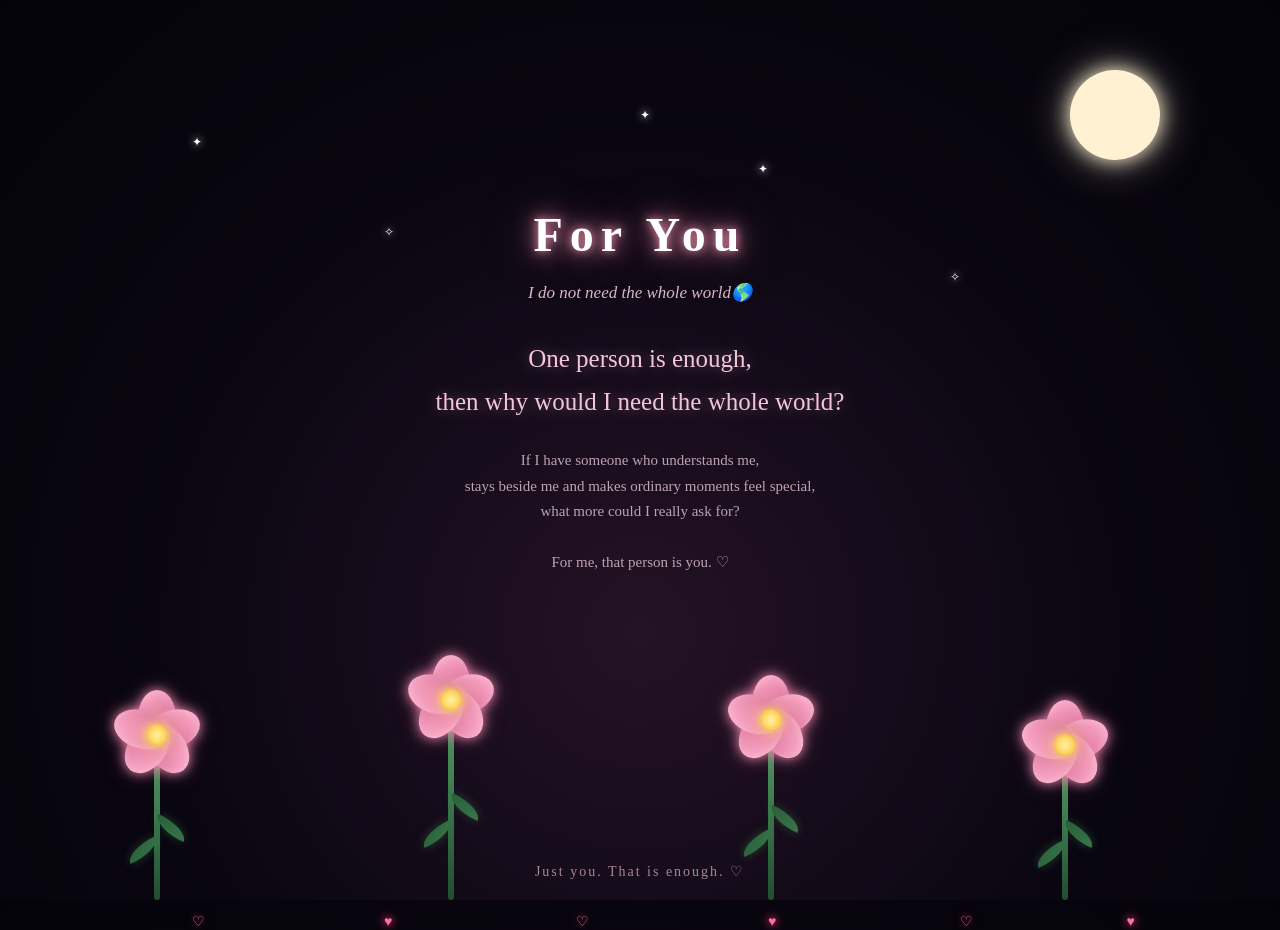
<file: love folder/index.html>
<!DOCTYPE html>
<html lang="en">

<head>
    <meta charset="UTF-8">
    <meta name="viewport" content="width=device-width, initial-scale=1.0">

    <title>For You</title>

    <link rel="stylesheet" href="style.css">
</head>

<body>

    <div class="moon"></div>

    <div class="stars">
        <span>✦</span>
        <span>✧</span>
        <span>✦</span>
        <span>✧</span>
        <span>✦</span>
    </div>

    <div class="content">

        <h1>For You</h1>

        <p class="subtitle">
            I do not need the whole world🌎

        </p>

        <p class="love">
            One person is enough,<br>
            then why would I need the whole world?
        </p>

        <p class="message">
            If I have someone who understands me,<br>
            stays beside me and makes ordinary moments feel special,<br>
            what more could I really ask for?
            <br><br>
            For me, that person is you. ♡
        </p>

    </div>

    <div class="hearts">
        <span>♡</span>
        <span>♥</span>
        <span>♡</span>
        <span>♥</span>
        <span>♡</span>
        <span>♥</span>
    </div>


    <div class="garden">

        <div class="flower flower1">
            <div class="flowerHead">
                <i></i>
                <i></i>
                <i></i>
                <i></i>
                <i></i>
                <b></b>
            </div>
        </div>

        <div class="flower flower2">
            <div class="flowerHead">
                <i></i>
                <i></i>
                <i></i>
                <i></i>
                <i></i>
                <b></b>
            </div>
        </div>

        <div class="flower flower3">
            <div class="flowerHead">
                <i></i>
                <i></i>
                <i></i>
                <i></i>
                <i></i>
                <b></b>
            </div>
        </div>

        <div class="flower flower4">
            <div class="flowerHead">
                <i></i>
                <i></i>
                <i></i>
                <i></i>
                <i></i>
                <b></b>
            </div>
        </div>

    </div>

    <footer>
        Just you. That is enough. ♡
    </footer>

</body>

</html>
</file>
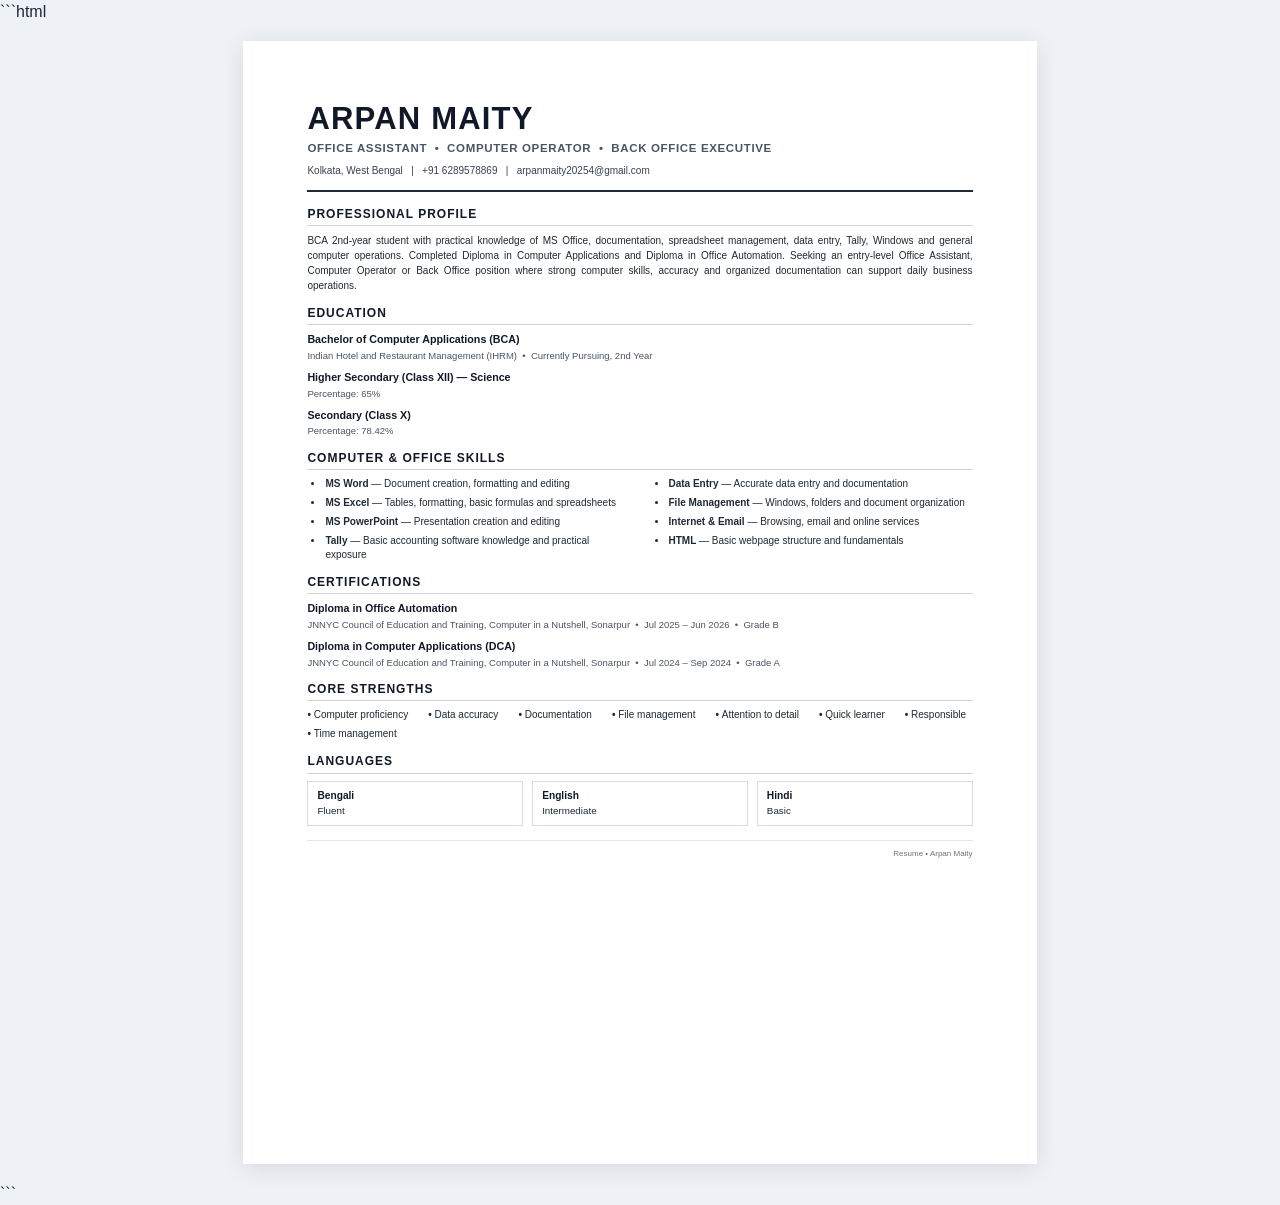
<file: cv.html>
```html
<!DOCTYPE html>
<html lang="en">
<head>
  <meta charset="UTF-8">
  <meta name="viewport" content="width=device-width, initial-scale=1.0">

  <title>Arpan Maity - Resume</title>

  <style>
    @page {
      size: A4;
      margin: 0;
    }

    * {
      box-sizing: border-box;
    }

    body {
      margin: 0;
      background: #eef1f5;
      font-family: Arial, Helvetica, sans-serif;
      color: #1f2933;
      line-height: 1.45;
    }

    .page {
      width: 210mm;
      min-height: 297mm;
      margin: 18px auto;
      padding: 16mm 17mm 13mm;
      background: #ffffff;
      box-shadow: 0 4px 22px rgba(0, 0, 0, 0.10);
    }

    header {
      border-bottom: 2px solid #1f2937;
      padding-bottom: 12px;
      margin-bottom: 15px;
    }

    h1 {
      margin: 0;
      font-size: 31px;
      line-height: 1.1;
      letter-spacing: 1.2px;
      font-weight: 800;
      color: #111827;
    }

    .role {
      margin-top: 5px;
      font-size: 11.5px;
      line-height: 1.3;
      font-weight: 700;
      letter-spacing: 0.65px;
      color: #4b5563;
    }

    .contact {
      margin-top: 8px;
      font-size: 10px;
      line-height: 1.4;
      color: #374151;
    }

    .section {
      margin-top: 13px;
    }

    .section-title {
      margin-bottom: 7px;
      padding-bottom: 4px;
      border-bottom: 1px solid #d1d5db;

      font-size: 12px;
      line-height: 1.2;
      font-weight: 800;
      letter-spacing: 1px;
      text-transform: uppercase;
      color: #111827;
    }

    p {
      margin: 0;
      font-size: 10px;
      line-height: 1.5;
      text-align: justify;
    }

    .edu-item,
    .cert-item {
      margin-bottom: 8px;
    }

    .edu-item:last-child,
    .cert-item:last-child {
      margin-bottom: 0;
    }

    .title {
      font-size: 10.7px;
      line-height: 1.35;
      font-weight: 700;
      color: #111827;
    }

    .meta {
      margin-top: 2px;
      font-size: 9.5px;
      line-height: 1.4;
      color: #4b5563;
    }

    ul {
      margin: 4px 0 0 17px;
      padding: 0;
      columns: 2;
      column-gap: 38px;
    }

    li {
      margin-bottom: 5px;
      padding-left: 1px;
      font-size: 10px;
      line-height: 1.4;
      break-inside: avoid;
    }

    .strengths {
      display: flex;
      flex-wrap: wrap;
      gap: 5px 20px;
      font-size: 10px;
      line-height: 1.4;
    }

    .strengths span::before {
      content: "• ";
      font-weight: 700;
    }

    .languages {
      display: grid;
      grid-template-columns: repeat(3, 1fr);
      gap: 9px;
    }

    .language {
      padding: 7px 9px;
      border: 1px solid #d7dce2;
      font-size: 9.8px;
      line-height: 1.35;
    }

    .language b {
      display: block;
      margin-bottom: 2px;
      font-size: 10.2px;
      color: #111827;
    }

    footer {
      margin-top: 14px;
      padding-top: 7px;
      border-top: 1px solid #e5e7eb;
      font-size: 8px;
      color: #6b7280;
      text-align: right;
    }

    @media print {
      body {
        background: #ffffff;
      }

      .page {
        margin: 0;
        box-shadow: none;
      }
    }
  </style>
</head>

<body>

  <div class="page">

    <!-- HEADER -->
    <header>
      <h1>ARPAN MAITY</h1>

      <div class="role">
        OFFICE ASSISTANT &nbsp;•&nbsp;
        COMPUTER OPERATOR &nbsp;•&nbsp;
        BACK OFFICE EXECUTIVE
      </div>

      <div class="contact">
        Kolkata, West Bengal
        &nbsp; | &nbsp;
        +91 6289578869
        &nbsp; | &nbsp;
        arpanmaity20254@gmail.com
      </div>
    </header>


    <!-- PROFILE -->
    <section class="section">
      <div class="section-title">Professional Profile</div>

      <p>
        BCA 2nd-year student with practical knowledge of MS Office,
        documentation, spreadsheet management, data entry, Tally,
        Windows and general computer operations. Completed Diploma in
        Computer Applications and Diploma in Office Automation. Seeking
        an entry-level Office Assistant, Computer Operator or Back Office
        position where strong computer skills, accuracy and organized
        documentation can support daily business operations.
      </p>
    </section>


    <!-- EDUCATION -->
    <section class="section">
      <div class="section-title">Education</div>

      <div class="edu-item">
        <div class="title">
          Bachelor of Computer Applications (BCA)
        </div>

        <div class="meta">
          Indian Hotel and Restaurant Management (IHRM)
          &nbsp;•&nbsp;
          Currently Pursuing, 2nd Year
        </div>
      </div>

      <div class="edu-item">
        <div class="title">
          Higher Secondary (Class XII) — Science
        </div>

        <div class="meta">
          Percentage: 65%
        </div>
      </div>

      <div class="edu-item">
        <div class="title">
          Secondary (Class X)
        </div>

        <div class="meta">
          Percentage: 78.42%
        </div>
      </div>
    </section>


    <!-- SKILLS -->
    <section class="section">
      <div class="section-title">Computer & Office Skills</div>

      <ul>
        <li>
          <b>MS Word</b> — Document creation, formatting and editing
        </li>

        <li>
          <b>MS Excel</b> — Tables, formatting, basic formulas and spreadsheets
        </li>

        <li>
          <b>MS PowerPoint</b> — Presentation creation and editing
        </li>

        <li>
          <b>Tally</b> — Basic accounting software knowledge and practical exposure
        </li>

        <li>
          <b>Data Entry</b> — Accurate data entry and documentation
        </li>

        <li>
          <b>File Management</b> — Windows, folders and document organization
        </li>

        <li>
          <b>Internet & Email</b> — Browsing, email and online services
        </li>

        <li>
          <b>HTML</b> — Basic webpage structure and fundamentals
        </li>
      </ul>
    </section>


    <!-- CERTIFICATIONS -->
    <section class="section">
      <div class="section-title">Certifications</div>

      <div class="cert-item">
        <div class="title">
          Diploma in Office Automation
        </div>

        <div class="meta">
          JNNYC Council of Education and Training,
          Computer in a Nutshell, Sonarpur
          &nbsp;•&nbsp;
          Jul 2025 – Jun 2026
          &nbsp;•&nbsp;
          Grade B
        </div>
      </div>

      <div class="cert-item">
        <div class="title">
          Diploma in Computer Applications (DCA)
        </div>

        <div class="meta">
          JNNYC Council of Education and Training,
          Computer in a Nutshell, Sonarpur
          &nbsp;•&nbsp;
          Jul 2024 – Sep 2024
          &nbsp;•&nbsp;
          Grade A
        </div>
      </div>
    </section>


    <!-- CORE STRENGTHS -->
    <section class="section">
      <div class="section-title">Core Strengths</div>

      <div class="strengths">
        <span>Computer proficiency</span>
        <span>Data accuracy</span>
        <span>Documentation</span>
        <span>File management</span>
        <span>Attention to detail</span>
        <span>Quick learner</span>
        <span>Responsible</span>
        <span>Time management</span>
      </div>
    </section>


    <!-- LANGUAGES -->
    <section class="section">
      <div class="section-title">Languages</div>

      <div class="languages">

        <div class="language">
          <b>Bengali</b>
          Fluent
        </div>

        <div class="language">
          <b>English</b>
          Intermediate
        </div>

        <div class="language">
          <b>Hindi</b>
          Basic
        </div>

      </div>
    </section>


    <footer>
      Resume • Arpan Maity
    </footer>

  </div>

</body>
</html>
```
</file>
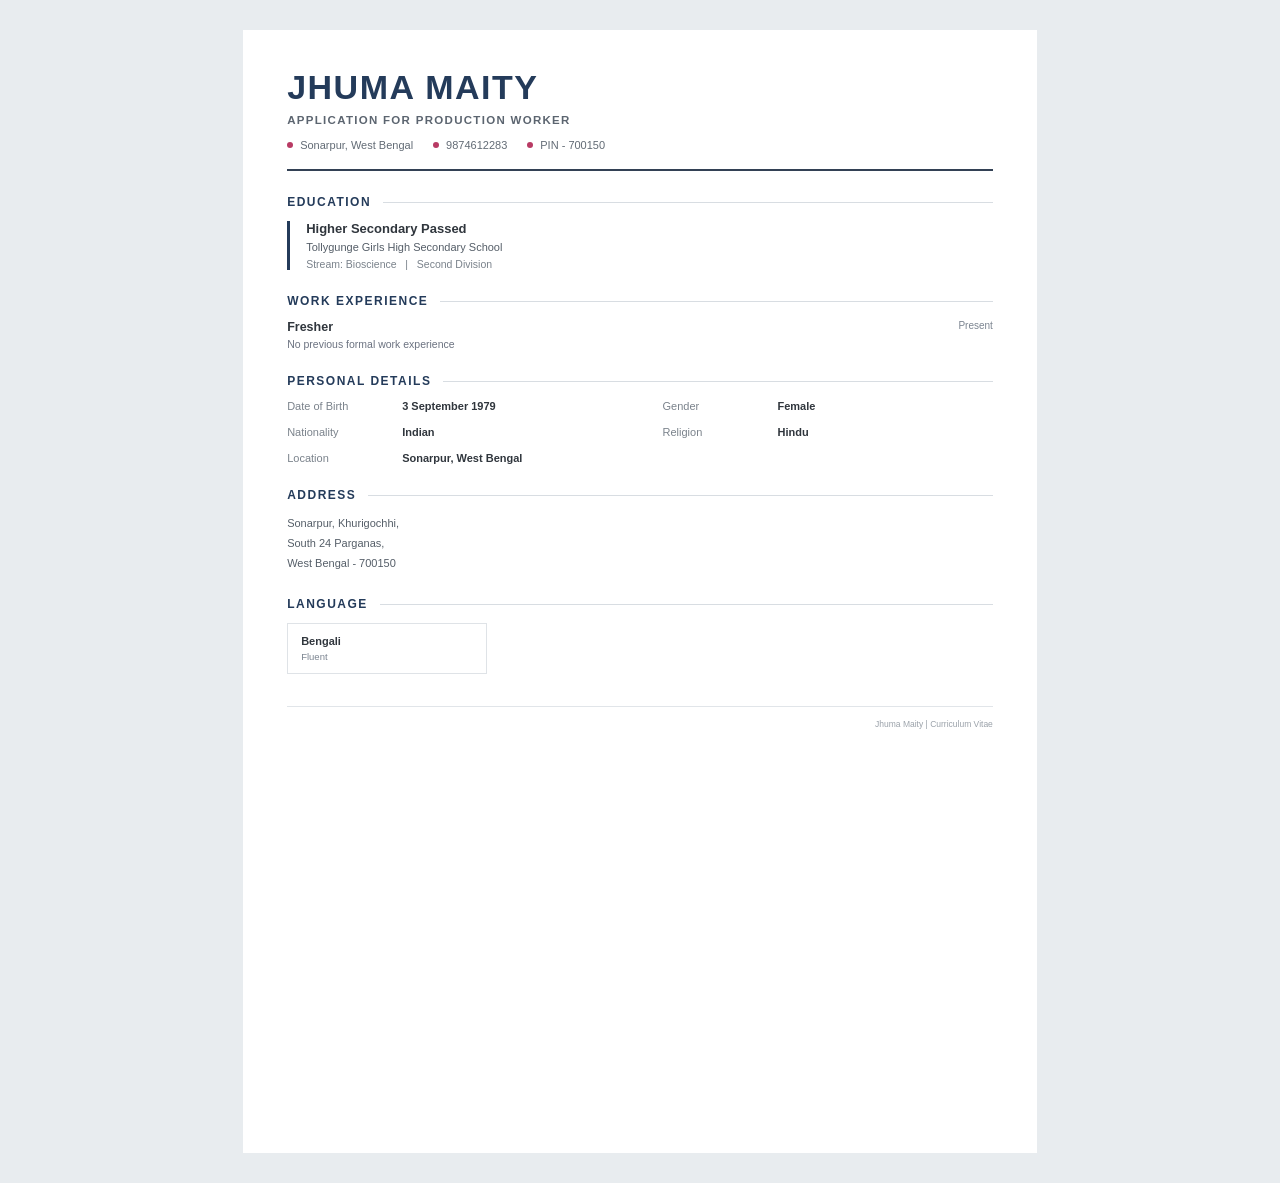
<file: cv2.html>
<!DOCTYPE html>
<html lang="en">

<head>
    <meta charset="UTF-8">
    <meta name="viewport" content="width=device-width, initial-scale=1.0">

    <title>Jhuma Maity | CV</title>

    <style>

        @page {
            size: A4;
            margin: 0;
        }

        * {
            margin: 0;
            padding: 0;
            box-sizing: border-box;
        }

        body {
            background: #e8ecef;
            font-family: Arial, Helvetica, sans-serif;
            color: #252a30;
            padding: 30px 15px;
        }

        .cv {
            width: 210mm;
            min-height: 297mm;
            margin: auto;
            background: #ffffff;
            padding: 38px 44px;
        }

        /* HEADER */

        .header {
            border-bottom: 2px solid #334155;
            padding-bottom: 18px;
        }

        .name {
            font-size: 34px;
            font-weight: 800;
            letter-spacing: 1.5px;
            color: #243b5a;
        }

        .position {
            margin-top: 7px;
            font-size: 11.5px;
            font-weight: 700;
            letter-spacing: 1.3px;
            color: #5c6570;
            text-transform: uppercase;
        }

        .contact {
            display: flex;
            flex-wrap: wrap;
            gap: 20px;
            margin-top: 13px;
            font-size: 11px;
            color: #626b75;
        }

        .contact span {
            display: flex;
            align-items: center;
        }

        .contact span::before {
            content: "";
            width: 6px;
            height: 6px;
            background: #b83b64;
            border-radius: 50%;
            margin-right: 7px;
        }

        /* SECTION */

        .section {
            margin-top: 24px;
        }

        .section-heading {
            display: flex;
            align-items: center;
            gap: 12px;
            margin-bottom: 12px;
        }

        .section-heading h2 {
            font-size: 12px;
            font-weight: 800;
            letter-spacing: 1.5px;
            color: #243b5a;
            text-transform: uppercase;
            white-space: nowrap;
        }

        .section-heading .line {
            height: 1px;
            background: #d8dde2;
            flex: 1;
        }

        /* EDUCATION */

        .education {
            border-left: 3px solid #243b5a;
            padding-left: 16px;
        }

        .education-title {
            font-size: 13px;
            font-weight: 700;
            color: #30363d;
        }

        .school {
            margin-top: 5px;
            font-size: 11px;
            color: #555e68;
        }

        .education-info {
            margin-top: 5px;
            font-size: 10.5px;
            color: #7a828b;
        }

        /* EXPERIENCE */

        .experience {
            display: flex;
            justify-content: space-between;
            gap: 20px;
        }

        .experience-title {
            font-size: 12.5px;
            font-weight: 700;
            color: #30363d;
        }

        .experience-description {
            margin-top: 4px;
            font-size: 10.5px;
            color: #6b7280;
        }

        .experience-status {
            font-size: 10px;
            color: #7b8490;
        }

        /* PERSONAL DETAILS */

        .details-grid {
            display: grid;
            grid-template-columns: 1fr 1fr;
            column-gap: 45px;
            row-gap: 14px;
        }

        .detail {
            display: flex;
            font-size: 11px;
        }

        .detail-label {
            width: 115px;
            color: #7a828b;
        }

        .detail-value {
            color: #30363d;
            font-weight: 600;
        }

        /* ADDRESS */

        .address {
            font-size: 11px;
            line-height: 1.8;
            color: #555e68;
        }

        /* LANGUAGE */

        .language-box {
            width: 200px;
            border: 1px solid #dfe3e7;
            padding: 11px 13px;
        }

        .language-name {
            font-size: 11px;
            font-weight: 700;
            color: #30363d;
        }

        .language-level {
            margin-top: 4px;
            font-size: 9.5px;
            color: #7b8490;
        }

        /* FOOTER */

        .footer {
            margin-top: 32px;
            padding-top: 12px;
            border-top: 1px solid #e1e5e9;
            text-align: right;
            font-size: 8.5px;
            color: #9aa1a9;
        }

        /* PRINT */

        @media print {

            body {
                padding: 0;
                background: #ffffff;
            }

            .cv {
                width: 210mm;
                min-height: 297mm;
                margin: 0;
            }
        }

        /* MOBILE */

        @media (max-width: 700px) {

            body {
                padding: 0;
                background: #ffffff;
            }

            .cv {
                width: 100%;
                min-height: auto;
                padding: 28px 24px;
            }

            .name {
                font-size: 28px;
            }

            .details-grid {
                grid-template-columns: 1fr;
                row-gap: 10px;
            }

            .contact {
                flex-direction: column;
                gap: 6px;
            }
        }

    </style>

</head>

<body>

<div class="cv">

    <!-- HEADER -->

    <header class="header">

        <div class="name">
            JHUMA MAITY
        </div>

        <div class="position">
            Application for Production Worker 
        </div>

        <div class="contact">

            <span>
                Sonarpur, West Bengal
            </span>

            <span>
                9874612283
            </span>

            <span>
                PIN - 700150
            </span>

        </div>

    </header>


    <!-- EDUCATION -->

    <section class="section">

        <div class="section-heading">
            <h2>Education</h2>
            <div class="line"></div>
        </div>

        <div class="education">

            <div class="education-title">
                Higher Secondary Passed
            </div>

            <div class="school">
                Tollygunge Girls High Secondary School
            </div>

            <div class="education-info">
                Stream: Bioscience
                &nbsp; | &nbsp;
                Second Division
            </div>

        </div>

    </section>


    <!-- WORK EXPERIENCE -->

    <section class="section">

        <div class="section-heading">
            <h2>Work Experience</h2>
            <div class="line"></div>
        </div>

        <div class="experience">

            <div>

                <div class="experience-title">
                    Fresher
                </div>

                <div class="experience-description">
                    No previous formal work experience
                </div>

            </div>

            <div class="experience-status">
                Present
            </div>

        </div>

    </section>


    <!-- PERSONAL DETAILS -->

    <section class="section">

        <div class="section-heading">
            <h2>Personal Details</h2>
            <div class="line"></div>
        </div>

        <div class="details-grid">

            <div class="detail">
                <div class="detail-label">
                    Date of Birth
                </div>

                <div class="detail-value">
                    3 September 1979
                </div>
            </div>


            <div class="detail">
                <div class="detail-label">
                    Gender
                </div>

                <div class="detail-value">
                    Female
                </div>
            </div>


            <div class="detail">
                <div class="detail-label">
                    Nationality
                </div>

                <div class="detail-value">
                    Indian
                </div>
            </div>


            <div class="detail">
                <div class="detail-label">
                    Religion
                </div>

                <div class="detail-value">
                    Hindu
                </div>
            </div>


            <div class="detail">
                <div class="detail-label">
                    Location
                </div>

                <div class="detail-value">
                    Sonarpur, West Bengal
                </div>
            </div>

        </div>

    </section>


    <!-- ADDRESS -->

    <section class="section">

        <div class="section-heading">
            <h2>Address</h2>
            <div class="line"></div>
        </div>

        <div class="address">

            Sonarpur, Khurigochhi,<br>
            South 24 Parganas,<br>
            West Bengal - 700150

        </div>

    </section>


    <!-- LANGUAGE -->

    <section class="section">

        <div class="section-heading">
            <h2>Language</h2>
            <div class="line"></div>
        </div>

        <div class="language-box">

            <div class="language-name">
                Bengali
            </div>

            <div class="language-level">
                Fluent
            </div>

        </div>

    </section>


    <!-- FOOTER -->

    <div class="footer">
        Jhuma Maity | Curriculum Vitae
    </div>

</div>

</body>

</html>
</file>
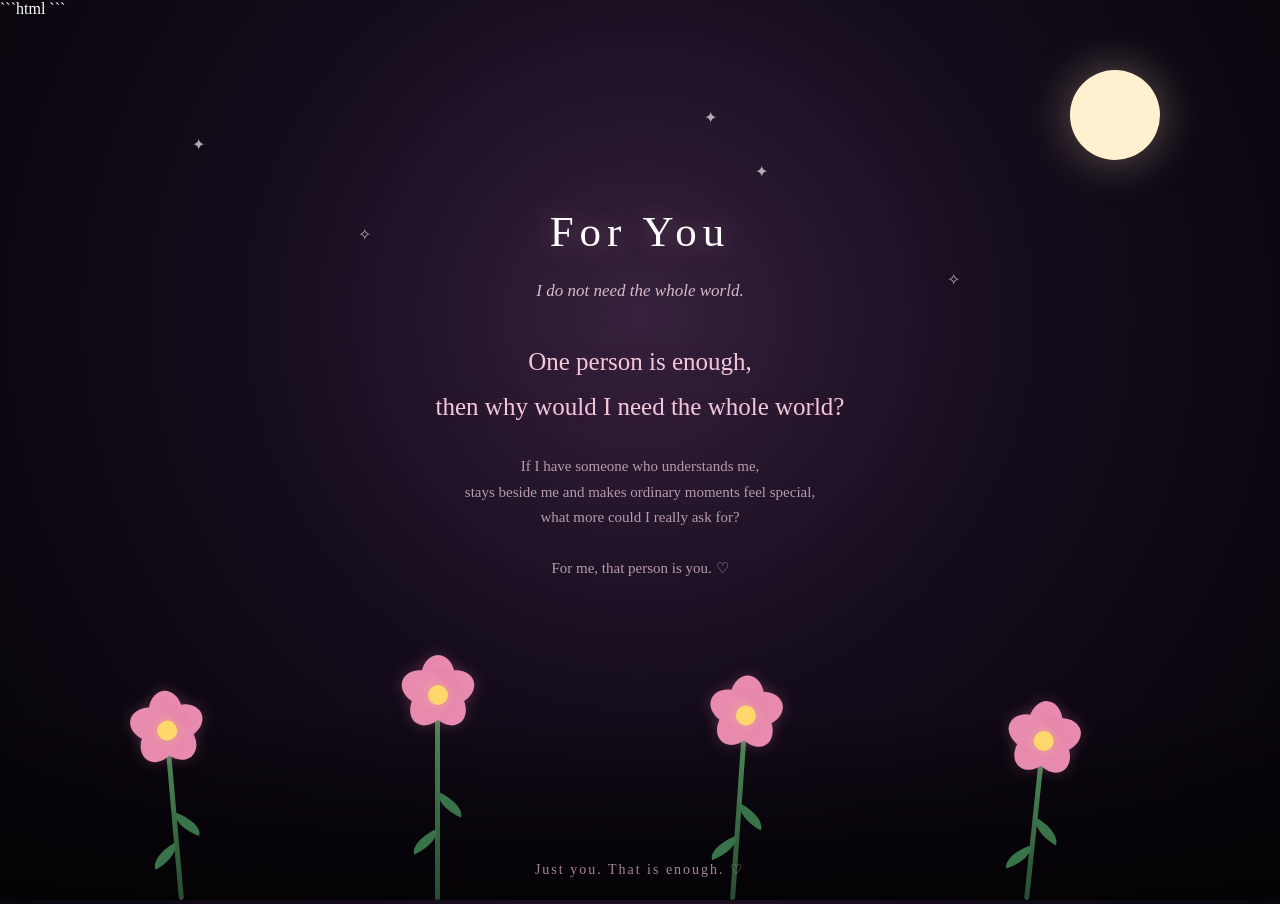
<file: love.html>
```html
<!DOCTYPE html>
<html>
<head>
<meta charset="UTF-8">
<title>For You</title>

<style>

* {
    box-sizing: border-box;
}

body {
    margin: 0;
    height: 100vh;
    overflow: hidden;
    background:
        radial-gradient(circle at 50% 35%, #35213d 0%, #160d1d 42%, #050307 100%);
    font-family: Georgia, serif;
    color: white;
}

/* Moon */

.moon {
    position: absolute;
    top: 70px;
    right: 120px;
    width: 90px;
    height: 90px;
    border-radius: 50%;
    background: #fff1cf;
    box-shadow: 0 0 45px rgba(255,235,190,.35);
}

/* Stars */

.star {
    position: absolute;
    color: #fff;
    opacity: .65;
    animation: twinkle 3s infinite ease-in-out;
}

.s1 { top: 15%; left: 15%; }
.s2 { top: 25%; left: 28%; animation-delay: 1s; }
.s3 { top: 12%; left: 55%; animation-delay: 2s; }
.s4 { top: 30%; right: 25%; animation-delay: .5s; }
.s5 { top: 18%; right: 40%; animation-delay: 1.5s; }

@keyframes twinkle {
    0%,100% { opacity: .25; }
    50% { opacity: 1; }
}

/* Text */

.content {
    position: absolute;
    top: 23%;
    width: 100%;
    text-align: center;
    z-index: 5;
}

.title {
    font-size: 43px;
    letter-spacing: 6px;
    text-shadow: 0 0 25px rgba(255,160,200,.4);
}

.subtitle {
    margin-top: 25px;
    color: #d9b8c8;
    font-size: 17px;
    font-style: italic;
}

.love {
    margin-top: 38px;
    font-size: 25px;
    line-height: 1.8;
    color: #f3c7d9;
    text-shadow: 0 0 15px rgba(255,120,170,.15);
}

.small {
    margin-top: 25px;
    color: #b99aaa;
    font-size: 15px;
    line-height: 1.7;
}

/* Small Hearts */

.heart {
    position: absolute;
    color: #ff709d;
    font-size: 14px;
    text-shadow: 0 0 12px #ff477e;
    animation: rise 6s infinite ease-in;
    opacity: 0;
}

.h1 { left: 18%; top: 70%; animation-delay: 0s; }
.h2 { left: 30%; top: 80%; animation-delay: 1.4s; }
.h3 { left: 45%; top: 75%; animation-delay: 2.5s; }
.h4 { left: 62%; top: 80%; animation-delay: .8s; }
.h5 { left: 76%; top: 72%; animation-delay: 3s; }
.h6 { left: 86%; top: 82%; animation-delay: 4s; }

@keyframes rise {

    0% {
        transform: translateY(0) scale(.7);
        opacity: 0;
    }

    25% {
        opacity: .7;
    }

    70% {
        opacity: .7;
    }

    100% {
        transform: translateY(-260px) scale(1);
        opacity: 0;
    }
}

/* Garden */

.garden {
    position: absolute;
    bottom: 0;
    width: 100%;
    height: 190px;
    background: linear-gradient(to top, #030204, transparent);
}

/* Flower */

.flower {
    position: absolute;
    bottom: 0;
    width: 5px;
    background: linear-gradient(to top, #274c32, #4d8958);
    border-radius: 5px;
    transform-origin: bottom;
}

.flower:before {
    content: "";
    position: absolute;
    width: 30px;
    height: 14px;
    background: #39734a;
    border-radius: 100% 0;
    left: -25px;
    top: 65%;
    transform: rotate(-25deg);
}

.flower:after {
    content: "";
    position: absolute;
    width: 30px;
    height: 14px;
    background: #39734a;
    border-radius: 0 100%;
    right: -25px;
    top: 45%;
    transform: rotate(25deg);
}

/* Flower heads */

.flowerHead {
    position: absolute;
    width: 70px;
    height: 70px;
    border-radius: 50%;
    left: 50%;
    top: -55px;
    transform: translateX(-50%);
}

/* Petals */

.flowerHead span {
    position: absolute;
    width: 34px;
    height: 45px;
    border-radius: 50%;
    background: #e88caf;
    left: 18px;
    top: 10px;
    box-shadow: 0 0 15px rgba(235,120,170,.25);
}

.flowerHead span:nth-child(1) {
    transform: rotate(0deg) translateY(-15px);
}

.flowerHead span:nth-child(2) {
    transform: rotate(72deg) translateY(-15px);
}

.flowerHead span:nth-child(3) {
    transform: rotate(144deg) translateY(-15px);
}

.flowerHead span:nth-child(4) {
    transform: rotate(216deg) translateY(-15px);
}

.flowerHead span:nth-child(5) {
    transform: rotate(288deg) translateY(-15px);
}

/* Center */

.center {
    position: absolute;
    width: 20px;
    height: 20px;
    border-radius: 50%;
    background: #ffd76d;
    left: 25px;
    top: 25px;
    box-shadow: 0 0 12px rgba(255,210,100,.4);
}

/* Different flowers */

.f1 {
    left: 14%;
    height: 150px;
    transform: rotate(-5deg);
}

.f2 {
    left: 34%;
    height: 185px;
}

.f3 {
    left: 57%;
    height: 165px;
    transform: rotate(4deg);
}

.f4 {
    left: 80%;
    height: 140px;
    transform: rotate(6deg);
}

/* Bottom */

.bottom {
    position: absolute;
    bottom: 22px;
    width: 100%;
    text-align: center;
    color: #a98596;
    font-size: 14px;
    letter-spacing: 2px;
}

</style>
</head>

<body>

<div class="moon"></div>

<!-- Stars -->

<div class="star s1">✦</div>
<div class="star s2">✧</div>
<div class="star s3">✦</div>
<div class="star s4">✧</div>
<div class="star s5">✦</div>

<!-- Message -->

<div class="content">

    <div class="title">
        For You
    </div>

    <div class="subtitle">
        I do not need the whole world.
    </div>

    <div class="love">
        One person is enough,<br>
        then why would I need the whole world?
    </div>

    <div class="small">
        If I have someone who understands me,<br>
        stays beside me and makes ordinary moments feel special,<br>
        what more could I really ask for?
        <br><br>
        For me, that person is you. ♡
    </div>

</div>

<!-- Floating hearts -->

<div class="heart h1">♡</div>
<div class="heart h2">♥</div>
<div class="heart h3">♡</div>
<div class="heart h4">♥</div>
<div class="heart h5">♡</div>
<div class="heart h6">♥</div>

<!-- Flowers -->

<div class="garden">

    <div class="flower f1">
        <div class="flowerHead">
            <span></span>
            <span></span>
            <span></span>
            <span></span>
            <span></span>
            <div class="center"></div>
        </div>
    </div>

    <div class="flower f2">
        <div class="flowerHead">
            <span></span>
            <span></span>
            <span></span>
            <span></span>
            <span></span>
            <div class="center"></div>
        </div>
    </div>

    <div class="flower f3">
        <div class="flowerHead">
            <span></span>
            <span></span>
            <span></span>
            <span></span>
            <span></span>
            <div class="center"></div>
        </div>
    </div>

    <div class="flower f4">
        <div class="flowerHead">
            <span></span>
            <span></span>
            <span></span>
            <span></span>
            <span></span>
            <div class="center"></div>
        </div>
    </div>

</div>

<div class="bottom">
    Just you. That is enough. ♡
</div>

</body>
</html>
```
</file>
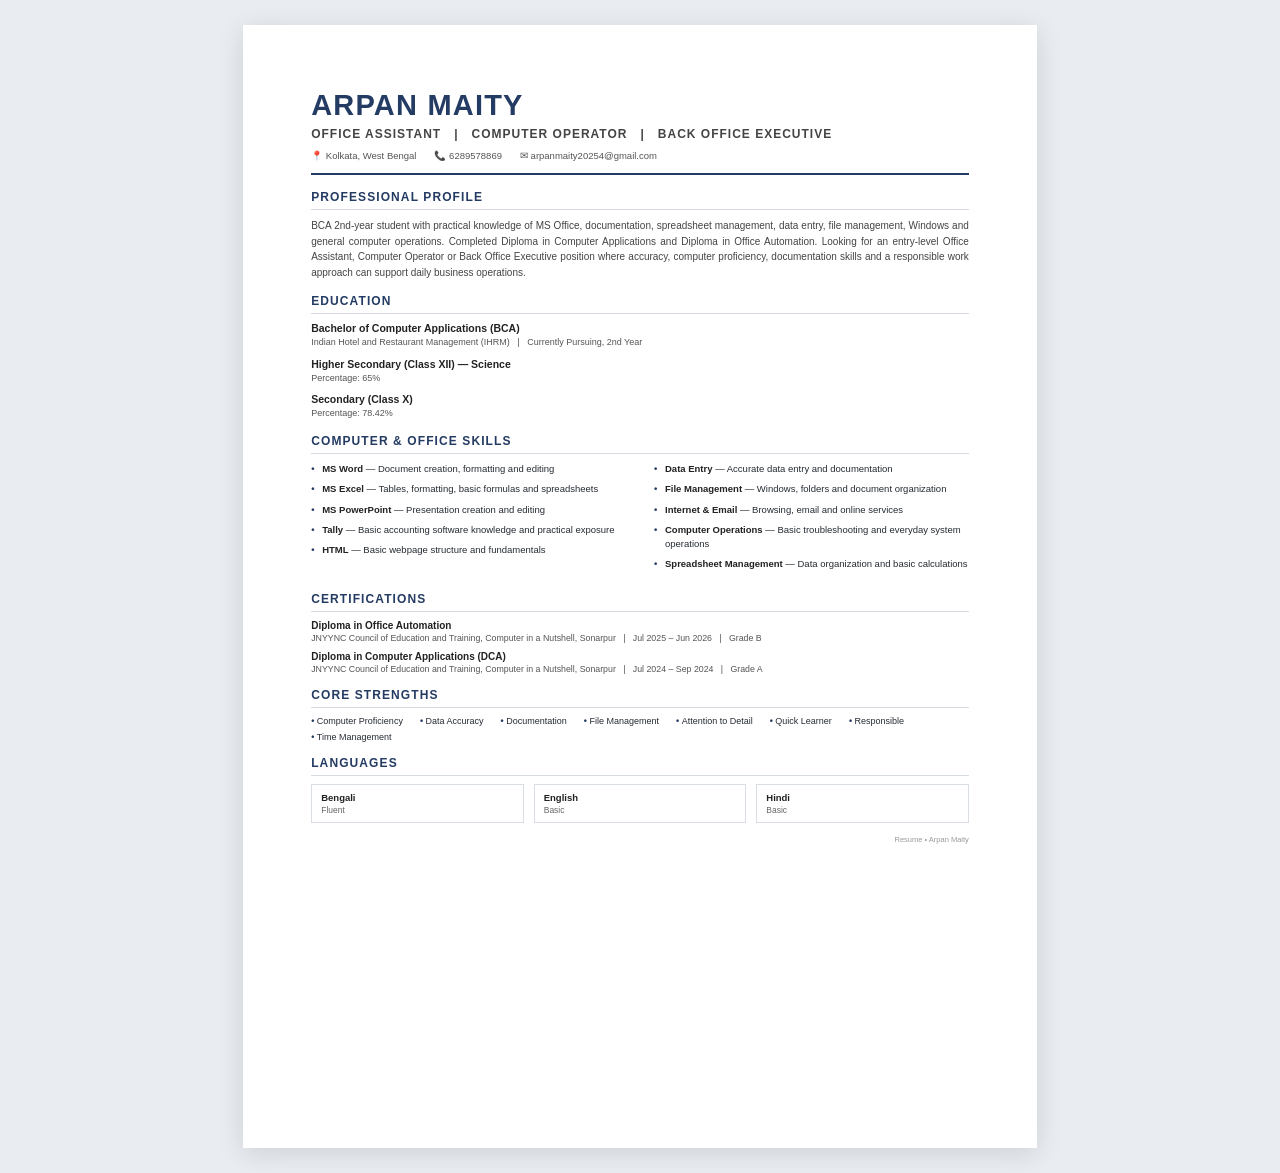
<file: officecv.html>
<!DOCTYPE html>
<html lang="en">
<head>
<meta charset="UTF-8">
<meta name="viewport" content="width=device-width, initial-scale=1.0">

<title>Arpan Maity - Resume</title>

<style>
    * {
        box-sizing: border-box;
    }

    body {
        margin: 0;
        background: #e9edf2;
        font-family: Arial, Helvetica, sans-serif;
        color: #252b33;
    }

    .page {
        width: 210mm;
        min-height: 297mm;
        margin: 25px auto;
        background: #ffffff;
        padding: 17mm 18mm;
        box-shadow: 0 5px 25px rgba(0,0,0,0.12);
    }

    /* HEADER */
    .header {
        border-bottom: 2px solid #243b63;
        padding-bottom: 12px;
        margin-bottom: 15px;
    }

    .name {
        font-size: 29px;
        font-weight: 800;
        letter-spacing: 1.2px;
        color: #243b63;
        margin-bottom: 5px;
    }

    .designation {
        font-size: 12px;
        font-weight: 700;
        letter-spacing: 1px;
        color: #444;
        text-transform: uppercase;
        margin-bottom: 9px;
    }

    .contact {
        display: flex;
        flex-wrap: wrap;
        gap: 5px 18px;
        font-size: 9.5px;
        color: #555;
    }

    /* SECTIONS */
    .section {
        margin-top: 14px;
    }

    .section-title {
        font-size: 12px;
        font-weight: 800;
        color: #243b63;
        letter-spacing: 1.1px;
        text-transform: uppercase;
        border-bottom: 1px solid #d7dce3;
        padding-bottom: 5px;
        margin-bottom: 8px;
    }

    .profile {
        font-size: 10px;
        line-height: 1.55;
        color: #444;
        text-align: justify;
    }

    /* EDUCATION */
    .education-item {
        margin-bottom: 9px;
    }

    .edu-title {
        font-size: 10.5px;
        font-weight: 700;
        color: #222;
    }

    .edu-sub {
        font-size: 9px;
        color: #555;
        margin-top: 2px;
        line-height: 1.4;
    }

    /* SKILLS */
    .skills-grid {
        display: grid;
        grid-template-columns: 1fr 1fr;
        gap: 0 28px;
    }

    .skill {
        font-size: 9.5px;
        line-height: 1.5;
        margin-bottom: 6px;
        position: relative;
        padding-left: 11px;
    }

    .skill::before {
        content: "•";
        position: absolute;
        left: 0;
        color: #243b63;
        font-weight: bold;
    }

    .skill strong {
        color: #222;
    }

    /* CERTIFICATIONS */
    .cert {
        margin-bottom: 8px;
    }

    .cert-title {
        font-size: 10px;
        font-weight: 700;
        color: #222;
    }

    .cert-info {
        font-size: 8.8px;
        color: #555;
        margin-top: 2px;
    }

    /* STRENGTHS */
    .strengths {
        display: flex;
        flex-wrap: wrap;
        gap: 6px 17px;
        font-size: 9px;
    }

    .strengths span::before {
        content: "• ";
        color: #243b63;
        font-weight: bold;
    }

    /* LANGUAGES */
    .languages {
        display: grid;
        grid-template-columns: repeat(3, 1fr);
        gap: 10px;
    }

    .language {
        border: 1px solid #d9dde4;
        padding: 7px 9px;
    }

    .language-name {
        font-size: 9.5px;
        font-weight: 700;
        color: #222;
    }

    .language-level {
        font-size: 8.5px;
        color: #666;
        margin-top: 2px;
    }

    /* DECLARATION */
    .declaration {
        font-size: 8.5px;
        color: #666;
        line-height: 1.4;
        margin-top: 12px;
    }

    .footer {
        text-align: right;
        font-size: 7.5px;
        color: #999;
        margin-top: 12px;
    }

    @media print {
        body {
            background: white;
        }

        .page {
            width: 210mm;
            min-height: 297mm;
            margin: 0;
            box-shadow: none;
        }
    }
</style>
</head>

<body>

<div class="page">

    <!-- HEADER -->
    <div class="header">

        <div class="name">ARPAN MAITY</div>

        <div class="designation">
            Office Assistant &nbsp; | &nbsp;
            Computer Operator &nbsp; | &nbsp;
            Back Office Executive
        </div>

        <div class="contact">
            <span>📍 Kolkata, West Bengal</span>
            <span>📞 6289578869</span>
            <span>✉ arpanmaity20254@gmail.com</span>
        </div>

    </div>


    <!-- PROFESSIONAL PROFILE -->
    <div class="section">

        <div class="section-title">
            Professional Profile
        </div>

        <div class="profile">
            BCA 2nd-year student with practical knowledge of MS Office,
            documentation, spreadsheet management, data entry, file management,
            Windows and general computer operations. Completed Diploma in
            Computer Applications and Diploma in Office Automation. Looking
            for an entry-level Office Assistant, Computer Operator or Back
            Office Executive position where accuracy, computer proficiency,
            documentation skills and a responsible work approach can support
            daily business operations.
        </div>

    </div>


    <!-- EDUCATION -->
    <div class="section">

        <div class="section-title">
            Education
        </div>

        <div class="education-item">

            <div class="edu-title">
                Bachelor of Computer Applications (BCA)
            </div>

            <div class="edu-sub">
                Indian Hotel and Restaurant Management (IHRM)
                &nbsp; | &nbsp; Currently Pursuing, 2nd Year
            </div>

        </div>


        <div class="education-item">

            <div class="edu-title">
                Higher Secondary (Class XII) — Science
            </div>

            <div class="edu-sub">
                Percentage: 65%
            </div>

        </div>


        <div class="education-item">

            <div class="edu-title">
                Secondary (Class X)
            </div>

            <div class="edu-sub">
                Percentage: 78.42%
            </div>

        </div>

    </div>


    <!-- COMPUTER & OFFICE SKILLS -->
    <div class="section">

        <div class="section-title">
            Computer & Office Skills
        </div>

        <div class="skills-grid">

            <div>

                <div class="skill">
                    <strong>MS Word</strong> — Document creation,
                    formatting and editing
                </div>

                <div class="skill">
                    <strong>MS Excel</strong> — Tables, formatting,
                    basic formulas and spreadsheets
                </div>

                <div class="skill">
                    <strong>MS PowerPoint</strong> — Presentation
                    creation and editing
                </div>

                <div class="skill">
                    <strong>Tally</strong> — Basic accounting software
                    knowledge and practical exposure
                </div>

                <div class="skill">
                    <strong>HTML</strong> — Basic webpage structure
                    and fundamentals
                </div>

            </div>


            <div>

                <div class="skill">
                    <strong>Data Entry</strong> — Accurate data entry
                    and documentation
                </div>

                <div class="skill">
                    <strong>File Management</strong> — Windows,
                    folders and document organization
                </div>

                <div class="skill">
                    <strong>Internet & Email</strong> — Browsing,
                    email and online services
                </div>

                <div class="skill">
                    <strong>Computer Operations</strong> — Basic
                    troubleshooting and everyday system operations
                </div>

                <div class="skill">
                    <strong>Spreadsheet Management</strong> —
                    Data organization and basic calculations
                </div>

            </div>

        </div>

    </div>


    <!-- CERTIFICATIONS -->
    <div class="section">

        <div class="section-title">
            Certifications
        </div>


        <div class="cert">

            <div class="cert-title">
                Diploma in Office Automation
            </div>

            <div class="cert-info">
                JNYYNC Council of Education and Training, Computer in a Nutshell,
                Sonarpur &nbsp; | &nbsp; Jul 2025 – Jun 2026 &nbsp; | &nbsp; Grade B
            </div>

        </div>


        <div class="cert">

            <div class="cert-title">
                Diploma in Computer Applications (DCA)
            </div>

            <div class="cert-info">
                JNYYNC Council of Education and Training, Computer in a Nutshell,
                Sonarpur &nbsp; | &nbsp; Jul 2024 – Sep 2024 &nbsp; | &nbsp; Grade A
            </div>

        </div>

    </div>


    <!-- CORE STRENGTHS -->
    <div class="section">

        <div class="section-title">
            Core Strengths
        </div>

        <div class="strengths">

            <span>Computer Proficiency</span>
            <span>Data Accuracy</span>
            <span>Documentation</span>
            <span>File Management</span>
            <span>Attention to Detail</span>
            <span>Quick Learner</span>
            <span>Responsible</span>
            <span>Time Management</span>

        </div>

    </div>


    <!-- LANGUAGES -->
    <div class="section">

        <div class="section-title">
            Languages
        </div>

        <div class="languages">

            <div class="language">
                <div class="language-name">Bengali</div>
                <div class="language-level">Fluent</div>
            </div>

            <div class="language">
                <div class="language-name">English</div>
                <div class="language-level">Basic</div>
            </div>

            <div class="language">
                <div class="language-name">Hindi</div>
                <div class="language-level">Basic</div>
            </div>

        </div>

    </div>


    <div class="footer">
        Resume • Arpan Maity
    </div>

</div>

</body>
</html>
</file>
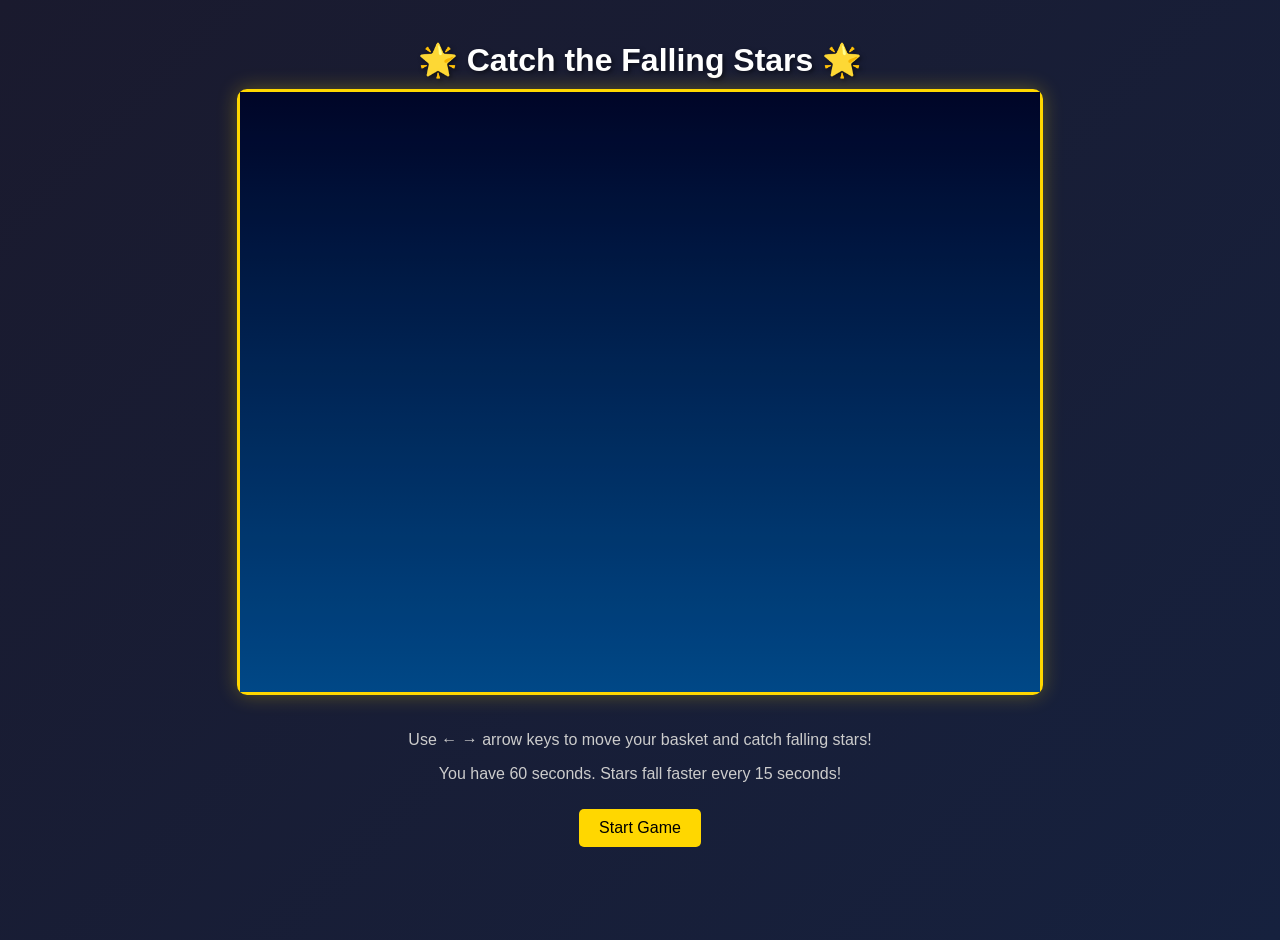
<file: stargame.html>
<!DOCTYPE html>
<html lang="en">
<head>
    <meta charset="UTF-8">
    <meta name="viewport" content="width=device-width, initial-scale=1.0">
    <title>Catch the Falling Stars</title>
    <style>
        body {
            margin: 0;
            padding: 20px;
            background: linear-gradient(135deg, #1a1a2e, #16213e);
            color: white;
            font-family: Arial, sans-serif;
            display: flex;
            flex-direction: column;
            align-items: center;
            min-height: 100vh;
        }

        h1 {
            margin-bottom: 10px;
            text-shadow: 2px 2px 4px rgba(0,0,0,0.5);
        }

        #gameContainer {
            position: relative;
            border: 3px solid #ffd700;
            border-radius: 10px;
            box-shadow: 0 0 20px rgba(255, 215, 0, 0.3);
        }

        #gameCanvas {
            background: linear-gradient(to bottom, #000428, #004e92);
            display: block;
        }

        #gameOver {
            position: absolute;
            top: 50%;
            left: 50%;
            transform: translate(-50%, -50%);
            background: rgba(0, 0, 0, 0.8);
            padding: 30px;
            border-radius: 10px;
            text-align: center;
            display: none;
            border: 2px solid #ffd700;
        }

        button {
            background: #ffd700;
            color: #000;
            border: none;
            padding: 10px 20px;
            border-radius: 5px;
            cursor: pointer;
            font-size: 16px;
            margin-top: 10px;
            transition: background 0.3s;
        }

        button:hover {
            background: #ffed4e;
        }

        .instructions {
            margin-top: 20px;
            text-align: center;
            color: #ccc;
        }
    </style>
</head>
<body>
    <h1>🌟 Catch the Falling Stars 🌟</h1>
    
    <div id="gameContainer">
        <canvas id="gameCanvas" width="800" height="600"></canvas>
        
        <div id="gameOver">
            <h2>Game Over!</h2>
            <p>Final Score: <span id="finalScore">0</span></p>
            <p>High Score: <span id="displayHighScore">0</span></p>
            <button onclick="startGame()">Play Again</button>
        </div>
    </div>

    <div class="instructions">
        <p>Use ← → arrow keys to move your basket and catch falling stars!</p>
        <p>You have 60 seconds. Stars fall faster every 15 seconds!</p>
        <button onclick="startGame()">Start Game</button>
    </div>

    <script>
        // Global game state
        const canvas = document.getElementById('gameCanvas');
        const ctx = canvas.getContext('2d');
        let gameRunning = false;
        let score = 0;
        let timeLeft = 60;
        let stars = [];
        let basket = { x: 350, y: 550, width: 100, height: 30 };
        let starSpeed = 2;
        let highScore = localStorage.getItem('starCatcherHighScore') || 0;

        // Input handling
        const keys = {};
        document.addEventListener('keydown', (e) => keys[e.code] = true);
        document.addEventListener('keyup', (e) => keys[e.code] = false);

        // Star factory - creates new falling stars
        function createStar() {
            return {
                x: Math.random() * (canvas.width - 40) + 20,
                y: -20,
                size: 15,
                speed: starSpeed + Math.random() * 2
            };
        }

        // Draw a five-point star shape
        function drawStar(x, y, size) {
            ctx.fillStyle = '#ffd700';
            ctx.strokeStyle = '#ffed4e';
            ctx.lineWidth = 2;
            ctx.beginPath();
            
            for (let i = 0; i < 5; i++) {
                const angle = (i * 4 * Math.PI) / 5 - Math.PI / 2;
                const outerRadius = size;
                const innerRadius = size * 0.4;
                
                // Outer point
                const outerX = x + Math.cos(angle) * outerRadius;
                const outerY = y + Math.sin(angle) * outerRadius;
                
                // Inner point
                const innerAngle = angle + Math.PI / 5;
                const innerX = x + Math.cos(innerAngle) * innerRadius;
                const innerY = y + Math.sin(innerAngle) * innerRadius;
                
                if (i === 0) ctx.moveTo(outerX, outerY);
                else ctx.lineTo(outerX, outerY);
                ctx.lineTo(innerX, innerY);
            }
            
            ctx.closePath();
            ctx.fill();
            ctx.stroke();
        }

        // Draw the basket
        function drawBasket() {
            // Main basket body
            ctx.fillStyle = '#8B4513';
            ctx.fillRect(basket.x, basket.y, basket.width, basket.height);
            
            // Basket rim
            ctx.fillStyle = '#A0522D';
            ctx.fillRect(basket.x, basket.y - 5, basket.width, 8);
            
            // Basket pattern
            ctx.strokeStyle = '#654321';
            ctx.lineWidth = 2;
            for (let i = 0; i < 4; i++) {
                const lineX = basket.x + (basket.width / 4) * (i + 1);
                ctx.beginPath();
                ctx.moveTo(lineX, basket.y);
                ctx.lineTo(lineX, basket.y + basket.height);
                ctx.stroke();
            }
        }

        // Display game UI (score, timer, high score)
        function drawUI() {
            ctx.fillStyle = 'white';
            ctx.font = '20px Arial';
            ctx.fillText(`Score: ${score}`, 20, 30);
            ctx.fillText(`Time: ${timeLeft}s`, 350, 30);
            ctx.fillText(`High Score: ${highScore}`, 620, 30);
        }

        // Check if star collides with basket
        function checkCollision(star) {
            return star.x > basket.x - 20 && 
                   star.x < basket.x + basket.width + 20 && 
                   star.y > basket.y - 20 && 
                   star.y < basket.y + basket.height + 20;
        }

        // Update game physics and logic
        function updateGame() {
            // Move basket with arrow keys
            if (keys['ArrowLeft'] && basket.x > 0) {
                basket.x -= 8;
            }
            if (keys['ArrowRight'] && basket.x < canvas.width - basket.width) {
                basket.x += 8;
            }

            // Spawn new stars randomly
            if (Math.random() < 0.03) {
                stars.push(createStar());
            }

            // Update star positions and check collisions
            for (let i = stars.length - 1; i >= 0; i--) {
                const star = stars[i];
                star.y += star.speed;

                // Check if star caught by basket
                if (checkCollision(star)) {
                    score++;
                    stars.splice(i, 1);
                    continue;
                }

                // Remove stars that fall off screen
                if (star.y > canvas.height) {
                    stars.splice(i, 1);
                }
            }
        }

        // Render all game objects
        function render() {
            // Clear canvas
            ctx.clearRect(0, 0, canvas.width, canvas.height);

            // Draw all stars
            stars.forEach(star => drawStar(star.x, star.y, star.size));

            // Draw basket and UI
            drawBasket();
            drawUI();
        }

        // Main game loop
        function gameLoop() {
            if (!gameRunning) return;

            updateGame();
            render();
            requestAnimationFrame(gameLoop);
        }

        // Game timer countdown
        function startTimer() {
            const timer = setInterval(() => {
                timeLeft--;
                
                // Increase difficulty every 15 seconds
                if (timeLeft % 15 === 0 && timeLeft > 0) {
                    starSpeed += 0.5;
                }

                // End game when time runs out
                if (timeLeft <= 0) {
                    clearInterval(timer);
                    endGame();
                }
            }, 1000);
        }

        // Initialize new game
        function startGame() {
            gameRunning = true;
            score = 0;
            timeLeft = 60;
            stars = [];
            starSpeed = 2;
            basket.x = 350;
            
            document.getElementById('gameOver').style.display = 'none';
            
            startTimer();
            gameLoop();
        }

        // Handle game over
        function endGame() {
            gameRunning = false;
            
            // Update high score
            if (score > highScore) {
                highScore = score;
                localStorage.setItem('starCatcherHighScore', highScore);
            }
            
            // Show game over screen
            document.getElementById('finalScore').textContent = score;
            document.getElementById('displayHighScore').textContent = highScore;
            document.getElementById('gameOver').style.display = 'block';
        }

        // Initialize canvas background on load
        ctx.fillStyle = 'rgba(0, 20, 40, 0.1)';
        ctx.fillRect(0, 0, canvas.width, canvas.height);
    </script>
</body>
</html>
</file>
<file: love folder/style.css>
* {
    box-sizing: border-box;
}

body {
    margin: 0;
    height: 100vh;
    overflow: hidden;
    background:
        radial-gradient(circle at 50% 70%, #241225 0%, #090611 55%, #04030a 100%);
    font-family: Georgia, serif;
    color: white;
}

/* =========================
   MOON
   ========================= */

.moon {
    position: absolute;
    top: 70px;
    right: 120px;
    width: 90px;
    height: 90px;
    border-radius: 50%;
    background: #fff1d2;
    box-shadow:
        0 0 20px #fff1d2,
        0 0 45px rgba(255, 241, 210, 0.5);
    animation: moonGlow 4s ease-in-out infinite;
}

@keyframes moonGlow {
    0%,
    100% {
        box-shadow:
            0 0 20px #fff1d2,
            0 0 45px rgba(255, 241, 210, 0.5);
    }

    50% {
        box-shadow:
            0 0 30px #fff1d2,
            0 0 65px rgba(255, 241, 210, 0.7);
    }
}

/* =========================
   STARS
   ========================= */

.stars span {
    position: absolute;
    color: white;
    font-size: 12px;
    animation: twinkle 3s ease-in-out infinite;
    text-shadow: 0 0 8px white;
}

.stars span:nth-child(1) {
    top: 15%;
    left: 15%;
}

.stars span:nth-child(2) {
    top: 25%;
    left: 30%;
    animation-delay: 1s;
}

.stars span:nth-child(3) {
    top: 12%;
    left: 50%;
    animation-delay: 2s;
}

.stars span:nth-child(4) {
    top: 30%;
    right: 25%;
    animation-delay: 1.5s;
}

.stars span:nth-child(5) {
    top: 18%;
    right: 40%;
    animation-delay: 0.5s;
}

@keyframes twinkle {
    0% {
        opacity: 0.15;
        transform: scale(0.8);
    }

    50% {
        opacity: 1;
        transform: scale(1.3);
    }

    100% {
        opacity: 0.15;
        transform: scale(0.8);
    }
}

/* =========================
   MAIN CONTENT
   ========================= */

.content {
    position: absolute;
    top: 23%;
    left: 0;
    width: 100%;
    text-align: center;
    animation: contentAppear 2s ease-out forwards;
}

.content h1 {
    margin: 0;
    font-size: 48px;
    letter-spacing: 7px;
    text-shadow:
        0 0 10px #e58baa,
        0 0 25px #e58baa,
        0 0 50px rgba(229, 139, 170, 0.5);
}

.subtitle {
    margin-top: 20px;
    color: #d8b7c7;
    font-size: 17px;
    font-style: italic;
}

.love {
    margin-top: 35px;
    color: #f4c4d8;
    font-size: 25px;
    line-height: 1.7;
    text-shadow: 0 0 15px rgba(244, 196, 216, 0.4);
}

.message {
    margin-top: 25px;
    color: #bca3b3;
    font-size: 15px;
    line-height: 1.7;
}

@keyframes contentAppear {
    from {
        opacity: 0;
        transform: translateY(25px);
    }

    to {
        opacity: 1;
        transform: translateY(0);
    }
}

/* =========================
   FLOATING HEARTS
   ========================= */

.hearts span {
    position: absolute;
    bottom: -30px;
    color: #ff6f9c;
    font-size: 14px;
    text-shadow:
        0 0 8px #ff477e,
        0 0 15px rgba(255, 71, 126, 0.6);
    animation: hearts 6s linear infinite;
}

.hearts span:nth-child(1) {
    left: 15%;
}

.hearts span:nth-child(2) {
    left: 30%;
    animation-delay: 1s;
}

.hearts span:nth-child(3) {
    left: 45%;
    animation-delay: 2s;
}

.hearts span:nth-child(4) {
    left: 60%;
    animation-delay: 3s;
}

.hearts span:nth-child(5) {
    left: 75%;
    animation-delay: 4s;
}

.hearts span:nth-child(6) {
    left: 88%;
    animation-delay: 5s;
}

@keyframes hearts {
    0% {
        transform: translateY(0) scale(0.7);
        opacity: 0;
    }

    20% {
        opacity: 0.8;
    }

    50% {
        transform: translateY(-250px) translateX(15px) scale(1);
    }

    100% {
        transform: translateY(-500px) translateX(-20px) scale(0.7);
        opacity: 0;
    }
}

/* =========================
   GARDEN
   ========================= */

.garden {
    position: absolute;
    bottom: 0;
    left: 0;
    width: 100%;
    height: 190px;
}

/* =========================
   FLOWER STEM
   ========================= */

.flower {
    position: absolute;
    bottom: 0;
    width: 6px;
    background: linear-gradient(
        to top,
        #214d30,
        #39754a,
        #4e9861
    );
    border-radius: 10px;
    transform-origin: bottom center;

    /* Initial state */
    transform: scaleY(0);
    opacity: 0;

    /* Stem grows first */
    animation:
        growStem 2.5s ease-out forwards,
        swayFlower 5s ease-in-out 2.5s infinite;
}

@keyframes growStem {
    0% {
        transform: scaleY(0);
        opacity: 0;
    }

    70% {
        transform: scaleY(1.05);
        opacity: 1;
    }

    100% {
        transform: scaleY(1);
        opacity: 1;
    }
}

@keyframes swayFlower {
    0% {
        transform: rotate(-2deg);
    }

    25% {
        transform: rotate(2deg);
    }

    50% {
        transform: rotate(-1deg);
    }

    75% {
        transform: rotate(3deg);
    }

    100% {
        transform: rotate(-2deg);
    }
}

/* =========================
   LEAVES
   ========================= */

.flower::before,
.flower::after {
    content: "";
    position: absolute;
    width: 35px;
    height: 15px;
    background: linear-gradient(
        135deg,
        #285f38,
        #39754a
    );
    box-shadow: 0 0 10px rgba(57, 117, 74, 0.5);
}

.flower::before {
    left: -30px;
    top: 55%;
    border-radius: 100% 0;
    transform: rotate(-25deg);
    transform-origin: right center;
    animation: leafLeft 4s ease-in-out infinite;
}

.flower::after {
    right: -30px;
    top: 40%;
    border-radius: 0 100%;
    transform: rotate(25deg);
    transform-origin: left center;
    animation: leafRight 4s ease-in-out infinite;
}

@keyframes leafLeft {
    0%,
    100% {
        transform: rotate(-25deg);
    }

    50% {
        transform: rotate(-12deg);
    }
}

@keyframes leafRight {
    0%,
    100% {
        transform: rotate(25deg);
    }

    50% {
        transform: rotate(12deg);
    }
}

/* =========================
   FLOWER HEAD
   ========================= */

.flowerHead {
    position: absolute;
    width: 90px;
    height: 90px;
    left: 50%;
    top: -65px;

    transform: translateX(-50%) scale(0);
    transform-origin: center;

    animation:
        bloom 1.5s cubic-bezier(.17, .67, .35, 1.4) forwards,
        flowerGlow 3s ease-in-out infinite;
}

@keyframes bloom {
    0% {
        transform: translateX(-50%) scale(0) rotate(-25deg);
        opacity: 0;
    }

    60% {
        transform: translateX(-50%) scale(1.15) rotate(5deg);
        opacity: 1;
    }

    100% {
        transform: translateX(-50%) scale(1) rotate(0);
        opacity: 1;
    }
}

@keyframes flowerGlow {
    0% {
        filter: drop-shadow(0 0 3px #e887ad);
    }

    50% {
        filter: drop-shadow(0 0 18px #e887ad);
    }

    100% {
        filter: drop-shadow(0 0 3px #e887ad);
    }
}

/* =========================
   PETALS
   ========================= */

.flowerHead i {
    position: absolute;
    width: 38px;
    height: 55px;
    left: 26px;
    top: 17px;

    border-radius: 50%;

    background: linear-gradient(
        135deg,
        #ffb3cf,
        #e887ad 60%,
        #c95f91
    );

    box-shadow:
        0 0 12px #e887ad,
        0 0 25px rgba(217, 111, 155, 0.3),
        inset 0 0 8px rgba(255, 255, 255, 0.25);
}

.flowerHead i:nth-child(1) {
    transform: rotate(0deg) translateY(-17px);
}

.flowerHead i:nth-child(2) {
    transform: rotate(72deg) translateY(-17px);
}

.flowerHead i:nth-child(3) {
    transform: rotate(144deg) translateY(-17px);
}

.flowerHead i:nth-child(4) {
    transform: rotate(216deg) translateY(-17px);
}

.flowerHead i:nth-child(5) {
    transform: rotate(288deg) translateY(-17px);
}

/* =========================
   FLOWER CENTER
   ========================= */

.flowerHead b {
    position: absolute;
    width: 22px;
    height: 22px;
    left: 34px;
    top: 34px;

    border-radius: 50%;

    background: radial-gradient(
        circle,
        #fff3a3 0%,
        #ffd86b 45%,
        #e8a928 100%
    );

    box-shadow:
        0 0 8px #ffd86b,
        0 0 20px rgba(255, 216, 107, 0.8);

    animation: centerPulse 2s ease-in-out infinite;
}

@keyframes centerPulse {
    0% {
        transform: scale(1);
    }

    50% {
        transform: scale(1.15);
    }

    100% {
        transform: scale(1);
    }
}

/* =========================
   FLOWER POSITIONS
   ========================= */

.flower1 {
    left: 12%;
    height: 145px;
    animation-delay: 0.2s, 2.7s;
}

.flower2 {
    left: 35%;
    height: 180px;
    animation-delay: 0.8s, 3.3s;
}

.flower3 {
    left: 60%;
    height: 160px;
    animation-delay: 1.4s, 3.9s;
}

.flower4 {
    left: 83%;
    height: 135px;
    animation-delay: 2s, 4.5s;
}

/* Bloom timing */

.flower1 .flowerHead {
    animation-delay: 2s, 3.5s;
}

.flower2 .flowerHead {
    animation-delay: 2.6s, 4.1s;
}

.flower3 .flowerHead {
    animation-delay: 3.2s, 4.7s;
}

.flower4 .flowerHead {
    animation-delay: 3.8s, 5.3s;
}

/* =========================
   FOOTER
   ========================= */

footer {
    position: absolute;
    bottom: 20px;
    left: 0;
    width: 100%;
    text-align: center;
    color: #a98596;
    font-size: 14px;
    letter-spacing: 2px;
}
</file>
